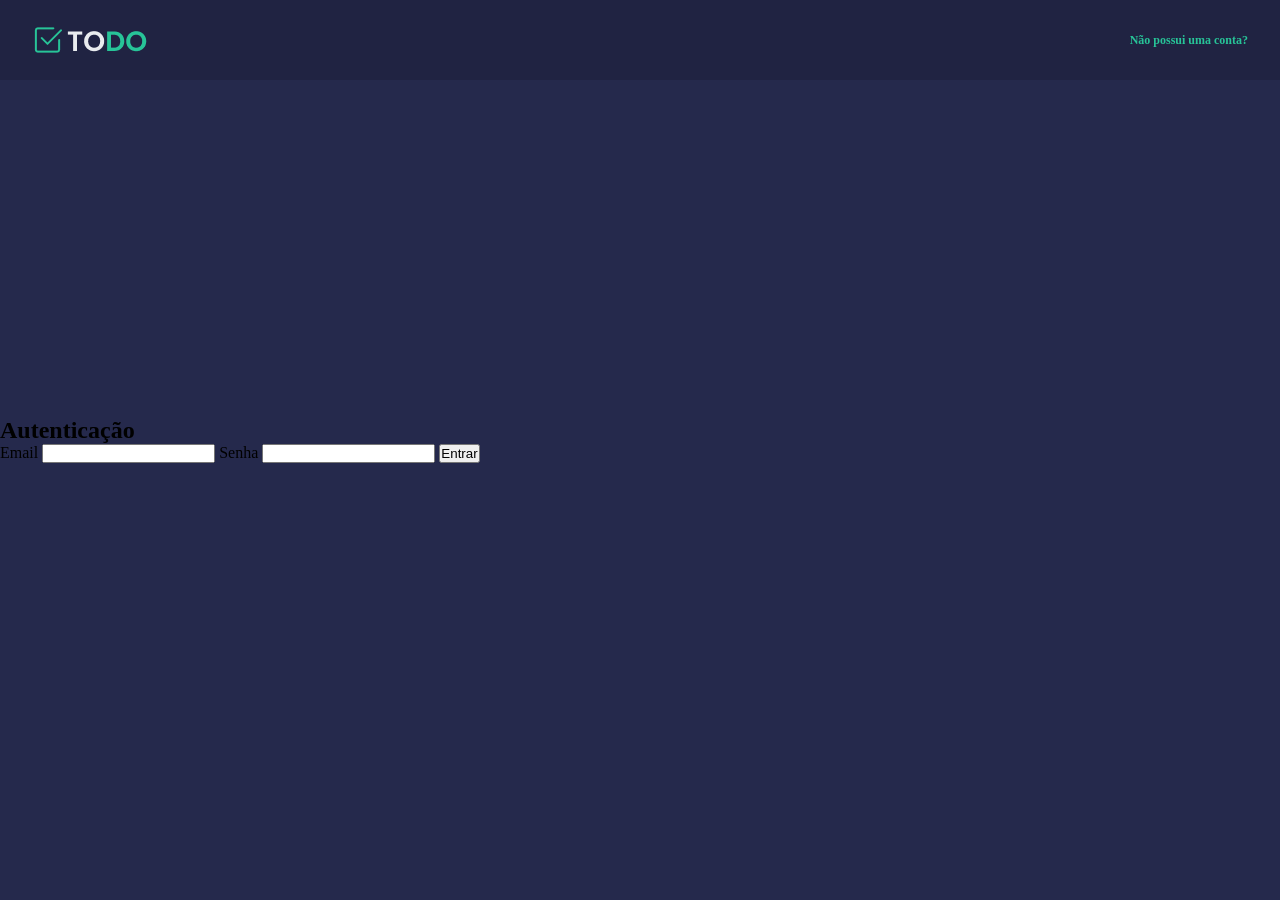
<file: index.html>
<!DOCTYPE html>
<html lang="pt-BR">
<head>
  <meta charset="UTF-8">
  <meta name="viewport" content="width=device-width, initial-scale=1.0">
  <title>To-do NDS</title>
  <link rel="stylesheet" href="style.css">
  <link rel="preconnect" href="https://fonts.googleapis.com">
  <link rel="preconnect" href="https://fonts.gstatic.com" crossorigin>
  <link href="https://fonts.googleapis.com/css2?family=Karla:ital,wght@0,200..800;1,200..800&family=Manrope:wght@200..800&family=Poppins:ital,wght@0,100;0,200;0,300;0,400;0,500;0,600;0,700;0,800;0,900;1,100;1,200;1,300;1,400;1,500;1,600;1,700;1,800;1,900&display=swap" rel="stylesheet">
  <link href="https://fonts.googleapis.com/css2?family=Karla:ital,wght@0,200..800;1,200..800&family=Manrope:wght@200..800&family=Poppins:ital,wght@0,100;0,200;0,300;0,400;0,500;0,600;0,700;0,800;0,900;1,100;1,200;1,300;1,400;1,500;1,600;1,700;1,800;1,900&display=swap" rel="stylesheet">
</head>
<body>
  <header class="header">
    <img src="assets/Brand.png" alt="">
    <a href="/">Não possui uma conta?</a>
  </header>
  <main>
    <form class="login-container">
      <img class="logo-mobile" src="assets/Brand.png" alt="">
      <h2>Autenticação</h2>

      <label for="email">Email</label>
      <input type="text">

      <label for="senha">Senha</label>
      <input type="text">

      <button>Entrar</button>

      <a class="link-mobile" href="/">Não possui uma conta?</a>
    </form>
  </main>
</body>
</html>
</file>
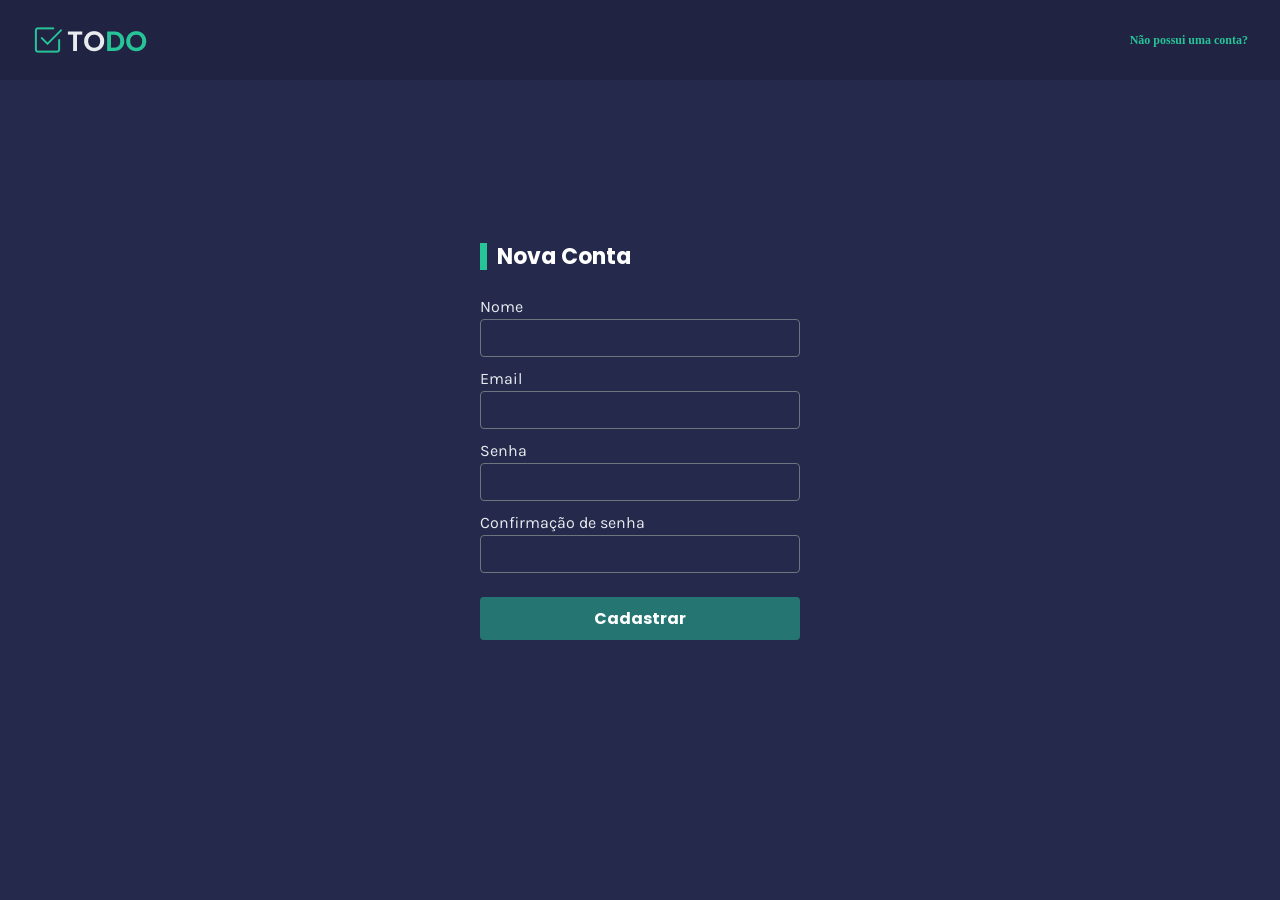
<file: cadastro.html>
<!DOCTYPE html>
<html lang="pt-BR">
<head>
  <meta charset="UTF-8">
  <meta name="viewport" content="width=device-width, initial-scale=1.0">
  <title>Cadastro</title>
  <link rel="stylesheet" href="style.css">
    <link rel="preconnect" href="https://fonts.googleapis.com">
    <link rel="preconnect" href="https://fonts.gstatic.com" crossorigin>
    <link href="https://fonts.googleapis.com/css2?family=Karla:ital,wght@0,200..800;1,200..800&family=Manrope:wght@200..800&family=Poppins:ital,wght@0,100;0,200;0,300;0,400;0,500;0,600;0,700;0,800;0,900;1,100;1,200;1,300;1,400;1,500;1,600;1,700;1,800;1,900&display=swap" rel="stylesheet">
    <link href="https://fonts.googleapis.com/css2?family=Karla:ital,wght@0,200..800;1,200..800&family=Manrope:wght@200..800&family=Poppins:ital,wght@0,100;0,200;0,300;0,400;0,500;0,600;0,700;0,800;0,900;1,100;1,200;1,300;1,400;1,500;1,600;1,700;1,800;1,900&display=swap" rel="stylesheet">
</head>
<body>
  <header class="header">
    <img src="assets/Brand.png" alt="">
    <a href="login.html">Não possui uma conta?</a>
  </header>
  <main>
    <form id="form-cadastro" class="form-container">
      <img class="logo-mobile" src="assets/Brand.png" alt="">
      <h2>Nova Conta</h2>

      <label for="nome">Nome</label>
      <input type="nome" name="nome" id="nome">

      <label for="email">Email</label>
      <input type="email" name="email" id="email">

      <label for="senha">Senha</label>
      <input type="password" name="senha" id="senha">

      <label for="confirm-senha">Confirmação de senha</label>
      <input type="password" name="confirmSenha" id="confirmSenha">

      <button>Cadastrar</button>

      <a class="link-mobile" href="login.html">Já possui uma conta?</a>
    </form>
    <script src="js/cadastrarUsuario.js"></script>
  </main>
</body>
</html>
</file>
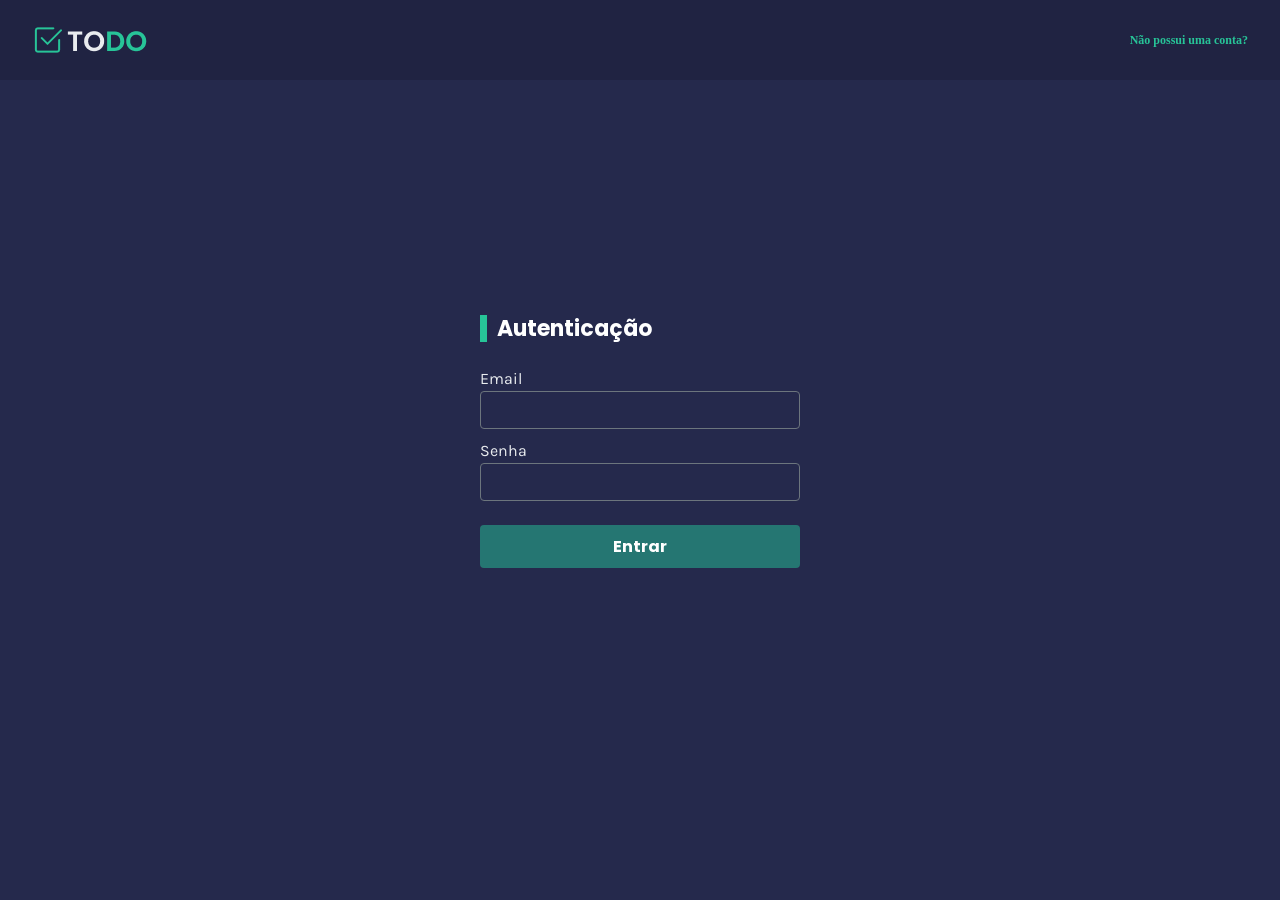
<file: login.html>
<!DOCTYPE html>
<html lang="pt-BR">
<head>
  <meta charset="UTF-8">
  <meta name="viewport" content="width=device-width, initial-scale=1.0">
  <title>To-do NDS</title>
  <link rel="stylesheet" href="style.css">
  <link rel="preconnect" href="https://fonts.googleapis.com">
  <link rel="preconnect" href="https://fonts.gstatic.com" crossorigin>
  <link href="https://fonts.googleapis.com/css2?family=Karla:ital,wght@0,200..800;1,200..800&family=Manrope:wght@200..800&family=Poppins:ital,wght@0,100;0,200;0,300;0,400;0,500;0,600;0,700;0,800;0,900;1,100;1,200;1,300;1,400;1,500;1,600;1,700;1,800;1,900&display=swap" rel="stylesheet">
  <link href="https://fonts.googleapis.com/css2?family=Karla:ital,wght@0,200..800;1,200..800&family=Manrope:wght@200..800&family=Poppins:ital,wght@0,100;0,200;0,300;0,400;0,500;0,600;0,700;0,800;0,900;1,100;1,200;1,300;1,400;1,500;1,600;1,700;1,800;1,900&display=swap" rel="stylesheet">
</head>
<body>
  <header class="header">
    <img src="assets/Brand.png" alt="">
    <a href="cadastro.html">Não possui uma conta?</a>
  </header>
  <main>
    <form id="form-login" class="form-container">
      <img class="logo-mobile" src="assets/Brand.png" alt="">
      <h2>Autenticação</h2>

      <label for="email">Email</label>
      <input type="email" name="email" id="email">

      <label for="senha">Senha</label>
      <input type="text" name="senha" id="senha">

      <button>Entrar</button>

      <a class="link-mobile" href="cadastro.html">Não possui uma conta?</a>
    </form>
  </main>
  <script src="js/loginUsuario.js"></script>
</body>
</html>
</file>
<file: style.css>
* {
  margin: 0;
  padding: 0;
  box-sizing: border-box;
}

.header {
  background-color: #202342;
  padding: 1.25rem 2rem;
  display: flex;
  justify-content: space-between;
  align-items: center;
}

.header a {
  font-size: 0.75rem;
  color: #27C498;
  text-decoration: none;
  font-weight: 600;
}

main {
  height: calc(100vh - 80px);
  background-color: #25294C;
  display: flex;
  flex-direction: column;
  justify-content: center;
  padding-bottom: 100px;
}

.form-container {
  margin: 0 auto;
  width: 320px;
}

.form-container h2 {
  color: white;
  display: flex;
  align-items: center;
  margin-bottom: 1.5rem;
  font-family: 'Poppins';
  font-size: 22px;
}

.form-container h2::before {
  content: "";
  width: 7px;
  height: 27px;
  background-color: #27C498;
  display: inline-block;
  margin-right: 10px;
}

.form-container label,
.form-container input {
  display: block;
  font-family: 'Karla';
}

.form-container label {
  color: #E9ECEF;
  margin-bottom: 3px;
}

.form-container input {
  margin-bottom: 12px;
  border: 1px solid #6C757D;
  border-radius: 4px;
  height: 38px;
  width: 100%;
  padding-left: 6px;
  background-color: #25294C;
  color: white;
  outline: none;
}

.form-container button {
  width: 100%;
  padding: 9px;
  font-family: 'Poppins';
  font-size: 1rem;
  font-weight: 700;
  color: white;
  background-color: #27C49880;
  border: none;
  border-radius: 4px;
  margin-top: 12px;
  cursor: pointer;
}

.logo-mobile {
  display: none;
  margin: 0 auto;
  padding-bottom: 50px;
}

.link-mobile {
  display: none;
  text-align: center;
  margin-top: 24px;
  font-size: 0.75rem;
  color: #27C498;
  text-decoration: none;
  font-weight: 600;
}

@media(max-width: 700px) {
  .logo-mobile,
  .link-mobile {
    display: block;
  }

  .header {
    display: none;
  }
  
  main {
    height: 100vh;
  }
}
</file>
